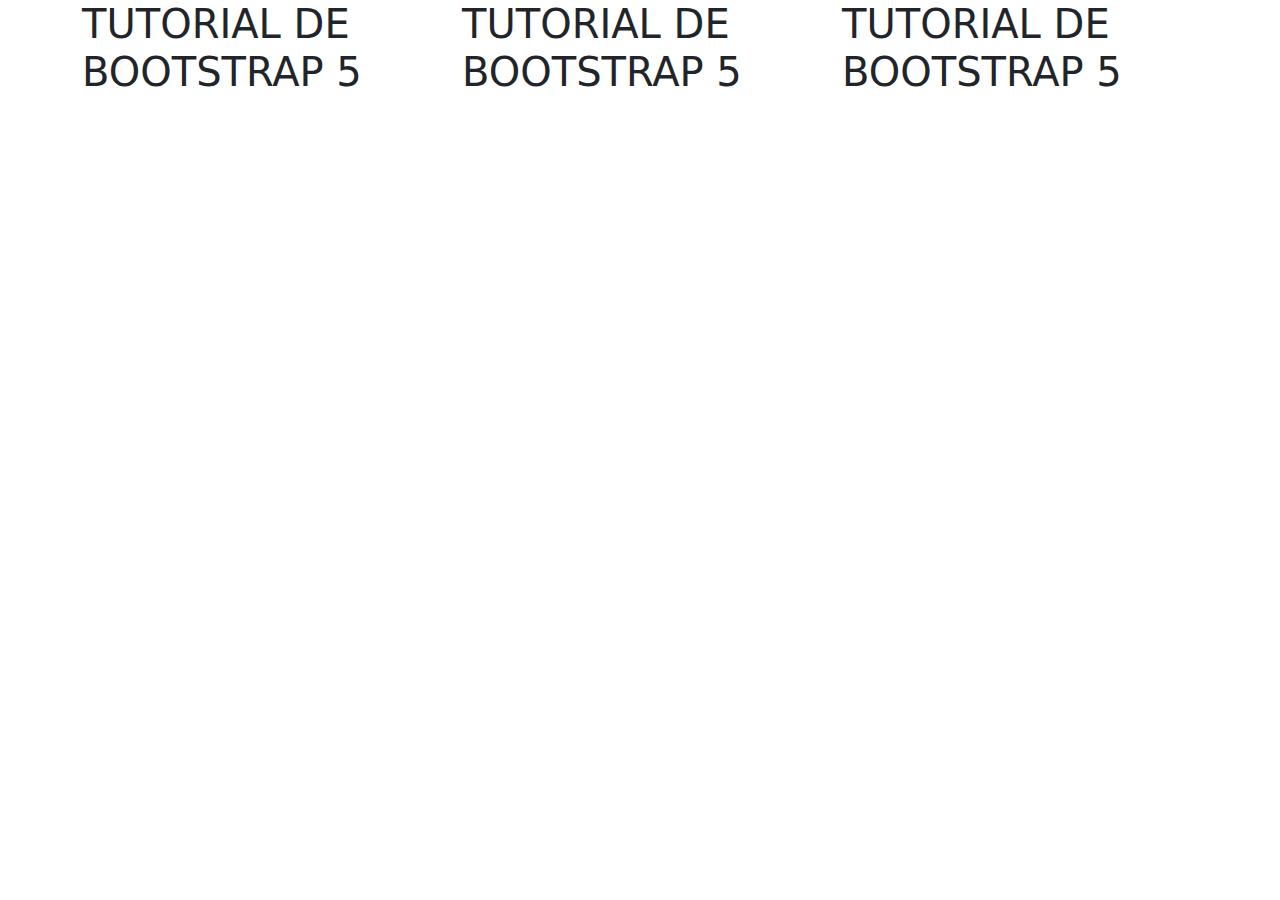
<file: index.html>
<!DOCTYPE html>
<html lang="es">
<head>
    <meta charset="UTF-8">
    <meta name="viewport" content="width=device-width, initial-scale=1.0">
    <title>Document</title>
    <!-- link a documento bootstrap.css -->
    <link rel="stylesheet" href="css/bootstrap.min.css">
</head>
<body>
    <div class="container">
        <div class="row">
            <div class="col-sm-12 col-md-4 col-lg-4 col-xl-4">
                <h1>TUTORIAL DE BOOTSTRAP 5</h1>
            </div>
            <div class="col-sm-12 col-md-4 col-lg-4 col-xl-4">
                <h1>TUTORIAL DE BOOTSTRAP 5</h1>
            </div>
            <div class="col-sm-12 col-md-4 col-lg-4 col-xl-4">
                <h1>TUTORIAL DE BOOTSTRAP 5</h1>
            </div>
        </div>
    </div>

</body>
</html>
</file>
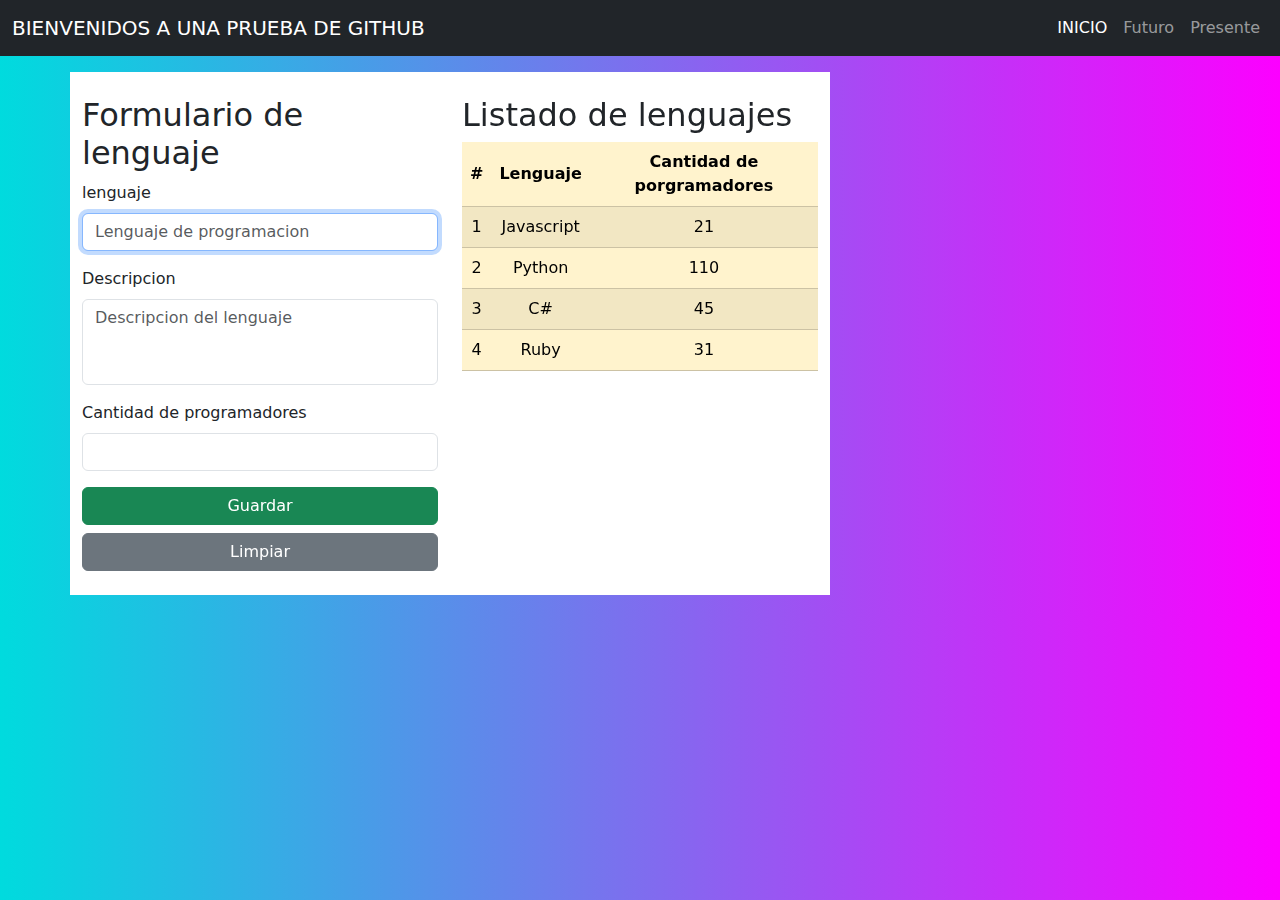
<file: interfaz.html>
<!DOCTYPE html>
<html lang="es">
<head>
    <meta charset="UTF-8">
    <meta name="viewport" content="width=device-width, initial-scale=1.0">
    <!-- BOOTSTRAP -->
    <link rel="stylesheet" href="css/bootstrap.min.css">
    <!-- CSS PROPIO -->
    <link rel="stylesheet" href="css/interfaz.css">
    <!-- Javascript bootstrap -->
    <script src="js/bootstrap.bundle.min.js"></script>
    <title>Document</title>
</head>
<body>
    <!-- barra de navegacion importamos desde bootstrap-->
    <nav class="navbar navbar-expand-lg navbar-dark bg-dark">
        <div class="container-fluid">
          <a class="navbar-brand" href="#">BIENVENIDOS A UNA PRUEBA DE GITHUB</a>
          <button class="navbar-toggler" type="button" data-bs-toggle="collapse" data-bs-target="#navbarNav" aria-controls="navbarNav" aria-expanded="false" aria-label="Toggle navigation">
            <span class="navbar-toggler-icon"></span>
          </button>
          <div class="collapse navbar-collapse" id="navbarNav">
            <ul class="navbar-nav ms-auto"> <!-- para los elementos se coloquen a la izquierda-->
              <li class="nav-item">
                <a class="nav-link active" aria-current="page" href="#">INICIO</a>
              </li>
              <li class="nav-item">
                <a class="nav-link" href="#">Futuro</a>
              </li>
              <li class="nav-item">
                <a class="nav-link" href="#">Presente</a>
              </li>
            </ul>
          </div>
        </div>
      </nav>
    <!--
    DIVIDIR COMPONENTES PARA SU COMPORTAMIENTO EN EL TAMAÑO DE PANTALLA AL SER PEQUEÑA SM, MEDIANA MD, 
    LARGA LG, EXTRALARGA XL 
    col-sm-12 : quiere decir que cuando este pequeño el tamaño de pantalla como un celular, se adapate en todo el horizontal
    col-md-4; col-lg-4; col-xl-4: Que tome en un tamaño de 4, es decir dividir en 3 (4*3=12)
    -->
    <div class="container py-3">
        <div class="row">
            <div class="col-sm-12 col-md-4 col-lg-4 col-xl-4 py-4 bg-white"> <!-- fondo creado por nosotros-->
                <h2>Formulario de lenguaje</h2>
                <form action="">
                    <div class="mb-3">
                        <label for="nombre" class="form-label">lenguaje</label>
                        <input type="text" class="form-control" id="nombre" placeholder="Lenguaje de programacion" autofocus/>
                      </div>
                      <div class="mb-3">
                        <label for="descripcion" class="form-label">Descripcion</label>
                        <textarea class="form-control" id="descripcion" placeholder="Descripcion del lenguaje" rows="3"></textarea>
                      </div>
                      <div class="mb-3">
                        <label for="programadores" class="form-label">Cantidad de programadores</label>
                        <input type="number" class="form-control" id="programadores"/>
                      </div>
                      <!-- Diseños a los botones guardar y enviar ....  -->
                      <div class="d-grid gap-2">
                        <button class="btn btn-success">Guardar</button>
                        <button class="btn btn-secondary">Limpiar</button>
                      </div>
                </form>
            </div>
            <div class="col-sm-12 col-md-4 col-lg-4 col-xl-4 py-4 bg-white">
                <table class="table table-warning table-striped" > <!--Estilos a la tabla-->
                    <h2>Listado de lenguajes</h2>
                    <thead>
                        <!-- <tr> se utiliza para definir filas, <th> se utiliza para encabezados de columna y <td> se utiliza para celdas de datos en una tabla HTML. Estos elementos se combinan para crear tablas estructuradas y legibles en una página web. -->
                        <tr>
                            <th class="centrado">#</th>
                            <th class="centrado">Lenguaje</th>
                            <th class="centrado">Cantidad de porgramadores</th>
                        </tr>
                    </thead>
                    <tbody>
                        <tr>
                            <td class="centrado">1</td>
                            <td class="centrado">Javascript</td>
                            <td class="centrado">21</td>
                        </tr>
                        <tr>
                            <td class="centrado">2</td>
                            <td class="centrado">Python</td>
                            <td class="centrado">110</td>
                        </tr>
                        <tr>
                            <td class="centrado">3</td>
                            <td class="centrado">C#</td>
                            <td class="centrado">45</td>
                        </tr>
                        <tr>
                            <td class="centrado">4</td>
                            <td class="centrado">Ruby</td>
                            <td class="centrado">31</td>
                        </tr>
                    </tbody>
                </table>
            </div>
        </div>
    </div>
</body>
</html>
</file>
<file: css/interfaz.css>
/* ID */
body{
    background: #fc00ff;  /* fallback for old browsers */
    background: -webkit-linear-gradient(to right, #00dbde, #fc00ff);  /* Chrome 10-25, Safari 5.1-6 */
    background: linear-gradient(to right, #00dbde, #fc00ff); /* W3C, IE 10+/ Edge, Firefox 16+, Chrome 26+, Opera 12+, Safari 7+ */

}
.bg-white{
    background-color: white;
}

#descripcion{
    /* que no vea rediccionamiento en formulario */
    resize: none; 
}
/* crear propia clase */
.centrado{
    text-align: center;
    vertical-align: middle;
}
</file>
